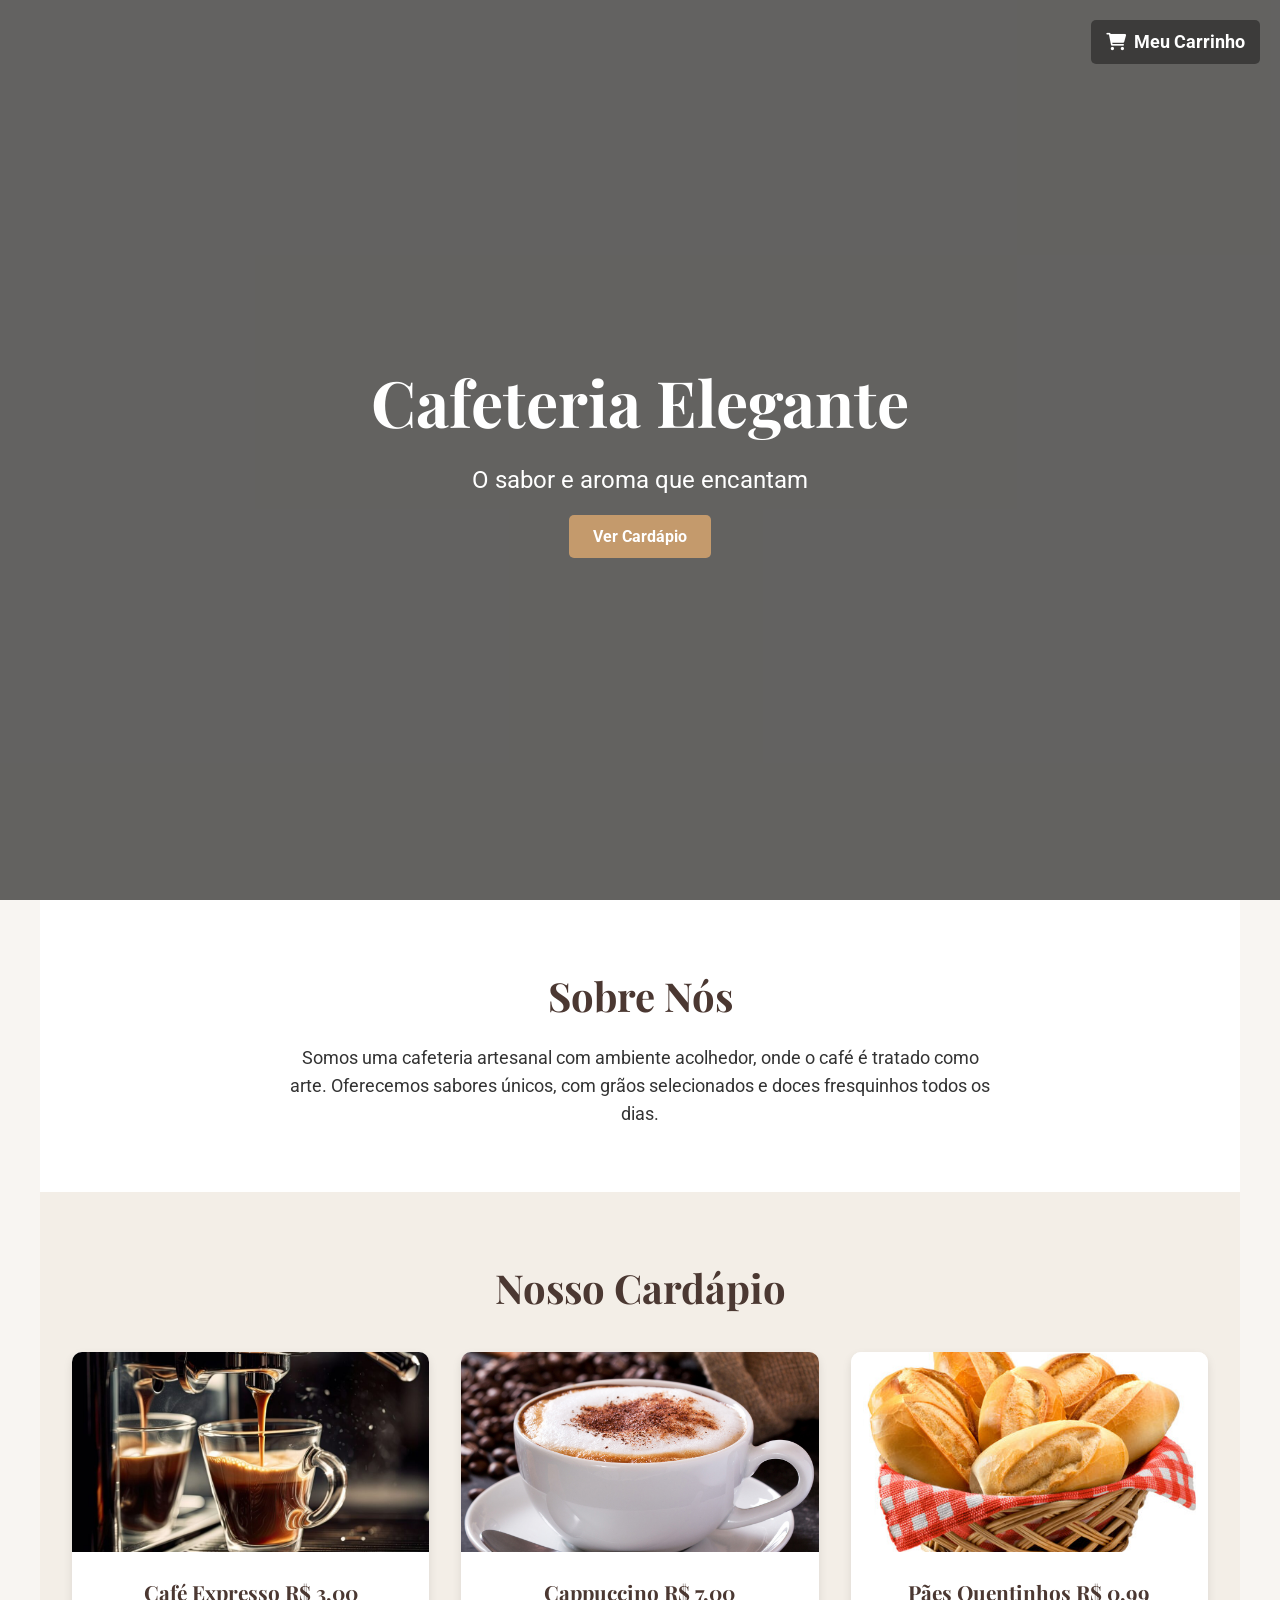
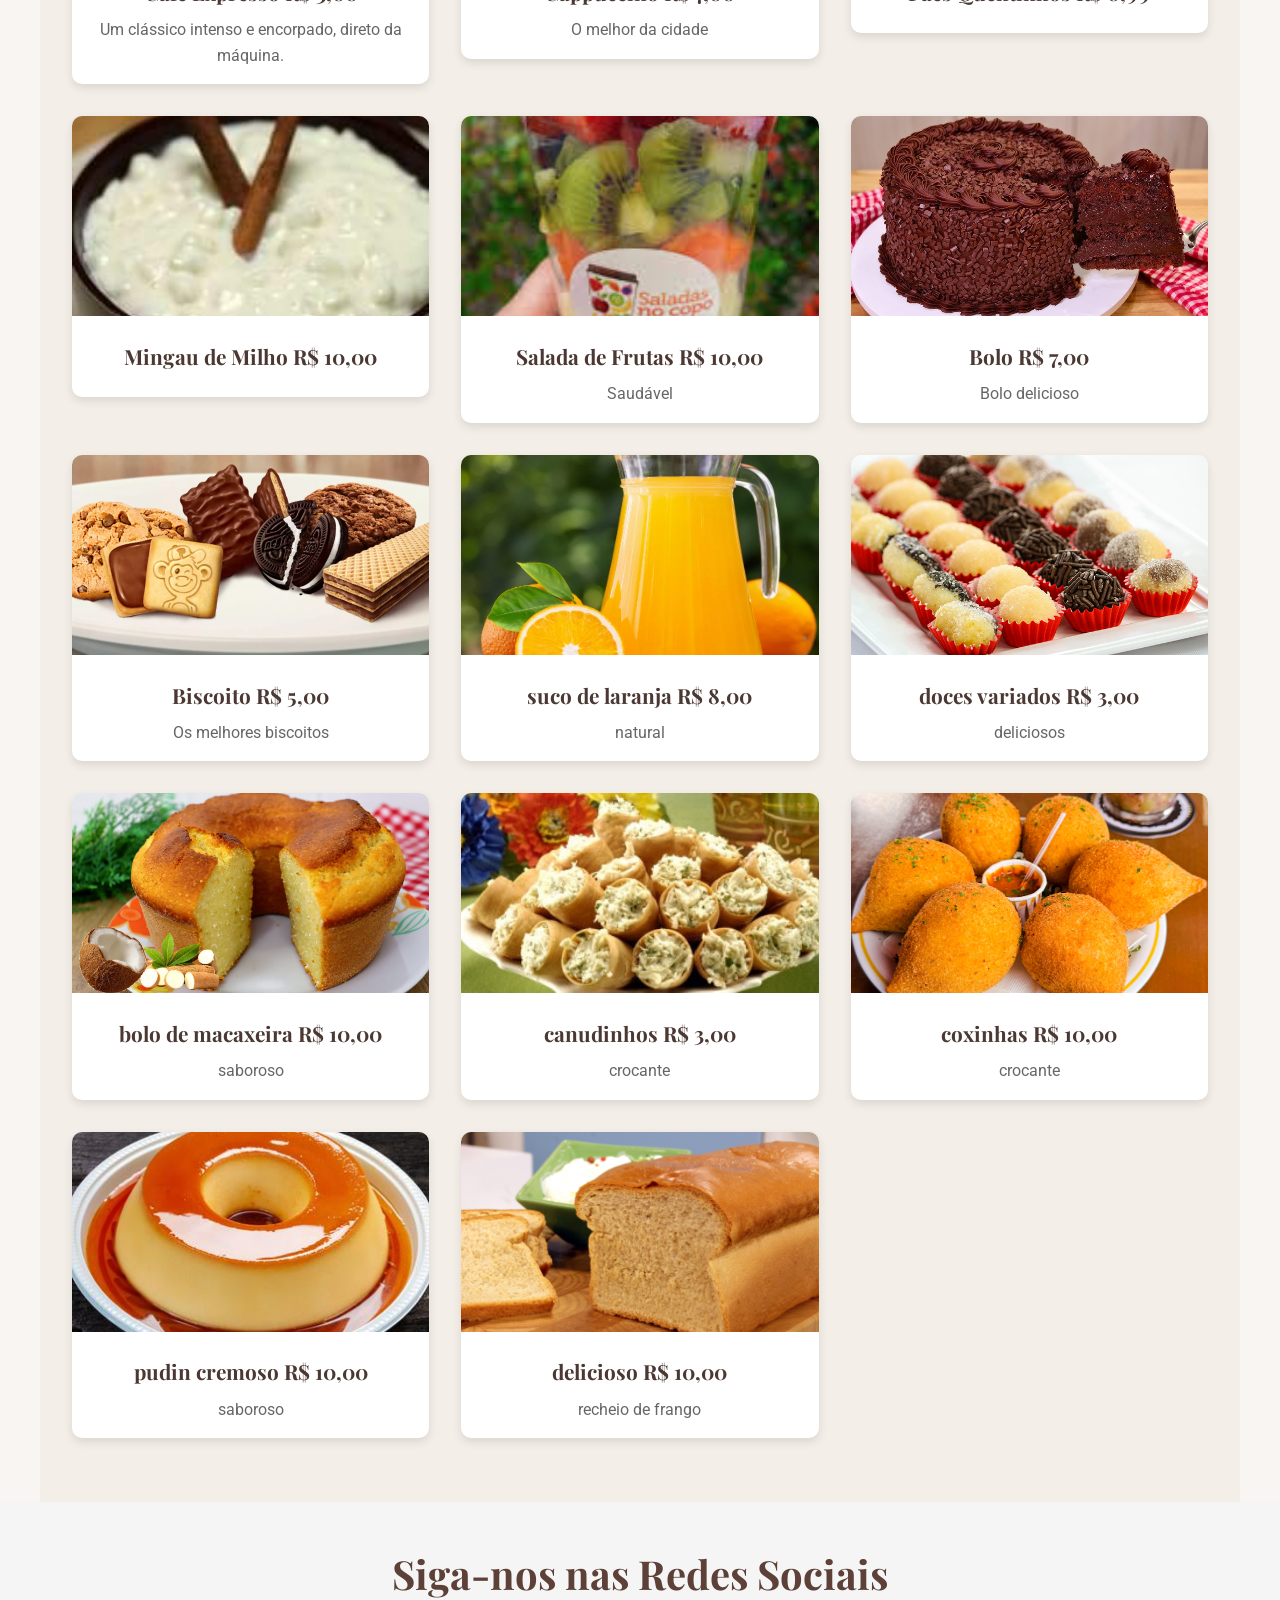
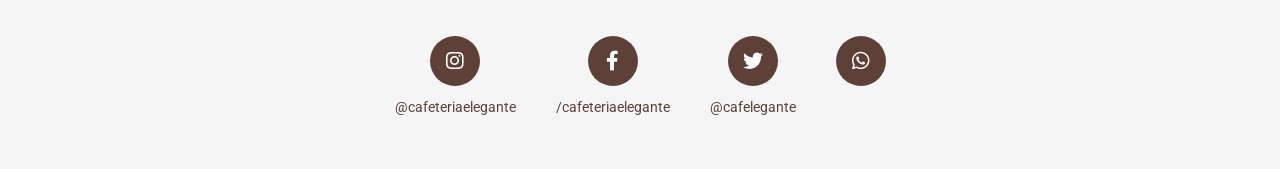
<file: index.html>
<!DOCTYPE html>
<html lang="pt-br">
<head>
    <meta charset="UTF-8" />
    <meta name="viewport" content="width=device-width, initial-scale=1.0" />
    <title>Cafeteria Elegante</title>
    <link rel="stylesheet" href="style.css" />
    <link href="https://fonts.googleapis.com/css2?family=Playfair+Display:wght@600&family=Roboto&display=swap" rel="stylesheet">
    
    <link rel="stylesheet" href="https://cdnjs.cloudflare.com/ajax/libs/font-awesome/6.0.0-beta3/css/all.min.css">
    <style>
        /* Estilos para as redes sociais */
        .social-section {
            background-color: #f5f5f5;
            padding: 40px 0;
            text-align: center;
        }
        
        .social-section h2 {
            font-family: 'Playfair Display', serif;
            color: #5d4037;
            margin-bottom: 20px;
        }
        
        .social-links {
            display: flex;
            justify-content: center;
            gap: 20px;
            flex-wrap: wrap;
        }
        
        .social-link {
            display: inline-flex;
            align-items: center;
            justify-content: center;
            width: 50px;
            height: 50px;
            background-color: #5d4037;
            color: white;
            border-radius: 50%;
            text-decoration: none;
            transition: all 0.3s ease;
            font-size: 20px;
        }
        
        .social-link:hover {
            background-color: #8d6e63;
            transform: translateY(-3px);
        }
        
        .social-handle {
            margin-top: 10px;
            font-size: 14px;
            color: #5d4037;
        }
        
        .social-item {
            display: flex;
            flex-direction: column;
            align-items: center;
            margin: 10px;
        }
        
        /* Estilos para o rodapé com redes sociais */
        footer {
            background-color: #5d4037;
            color: white;
            padding: 30px 0;
            text-align: center;
        }
        
        .footer-content {
            max-width: 1200px;
            margin: 0 auto;
            padding: 0 20px;
        }
        
        .footer-social {
            margin-bottom: 20px;
        }
        
        .footer-social .social-link {
            background-color: rgba(255, 255, 255, 0.2);
            margin: 0 5px;
        }
        
        .footer-social .social-link:hover {
            background-color: rgba(255, 255, 255, 0.4);
        }
    </style>
</head>
<body>

    <header class="hero">
        
        <nav class="carrinho-nav-overlay">
            <a href="carrinho.html" class="nav-link">
                <i class="fa-solid fa-shopping-cart"></i> Meu Carrinho
            </a>
        </nav>
        
        <div class="hero-text">
            <h1>Cafeteria Elegante</h1>
            <p>O sabor e aroma que encantam</p>
            <a href="#menu" class="btn">Ver Cardápio</a>
        </div>
    </header>

    <section class="about">
        <h2>Sobre Nós</h2>
        <p>Somos uma cafeteria artesanal com ambiente acolhedor, onde o café é tratado como arte. Oferecemos sabores únicos, com grãos selecionados e doces fresquinhos todos os dias.</p>
    </section>

    <section class="menu" id="menu">
        <h2>Nosso Cardápio</h2>
        <div class="menu-grid" id="menu-grid">
        </div>
    </section>

    <!-- Nova seção de redes sociais -->
    <section class="social-section">
        <h2>Siga-nos nas Redes Sociais</h2>
        <div class="social-links">
            <div class="social-item">
                <a href="https://www.instagram.com/cafeteriaelegante" class="social-link" target="_blank">
                    <i class="fab fa-instagram"></i>
                </a>
                <span class="social-handle">@cafeteriaelegante</span>
            </div>
            <div class="social-item">
                <a href="https://www.facebook.com/cafeteriaelegante" class="social-link" target="_blank">
                    <i class="fab fa-facebook-f"></i>
                </a>
                <span class="social-handle">/cafeteriaelegante</span>
            </div>
            <div class="social-item">
                <a href="https://www.twitter.com/cafelegante" class="social-link" target="_blank">
                    <i class="fab fa-twitter"></i>
                </a>
                <span class="social-handle">@cafelegante</span>
            </div>
            <div class="social-item">
                <a href="https://wa.me/559191976079" class="social-link" target="_blank">
                    <i class="fab fa-whatsapp"></i>
                </a>
                <span class="social-handle"></span>
            </div>
        </div>
    </section>

        <script>
        // Função para carregar os produtos do arquivo JSON e exibir
        async function carregarProdutos() {
            try {
                const response = await fetch('produtos.json');
                const produtos = await response.json();
                const menuGrid = document.getElementById('menu-grid');
                
                // Limpa qualquer conteúdo pré-existente
                menuGrid.innerHTML = '';

                // Itera sobre cada produto e cria o card HTML
                produtos.forEach(produto => {
                    const cardHtml = `
                        <a href="produto.html?id=${produto.id}">
                            <div class="card">
                                <img src="${produto.imagem}" alt="${produto.nome}">
                                <h3>${produto.nome} R$ ${produto.preco}</h3>
                                <p>${produto.descricao}</p>
                            </div>
                        </a>
                    `;
                    menuGrid.innerHTML += cardHtml;
                });

            } catch (error) {
                console.error('Erro ao carregar os produtos:', error);
            }
        }

        // Chama a função para carregar os produtos quando a página for totalmente carregada
        document.addEventListener('DOMContentLoaded', carregarProdutos);
    </script>

</body>
</html>
</file>
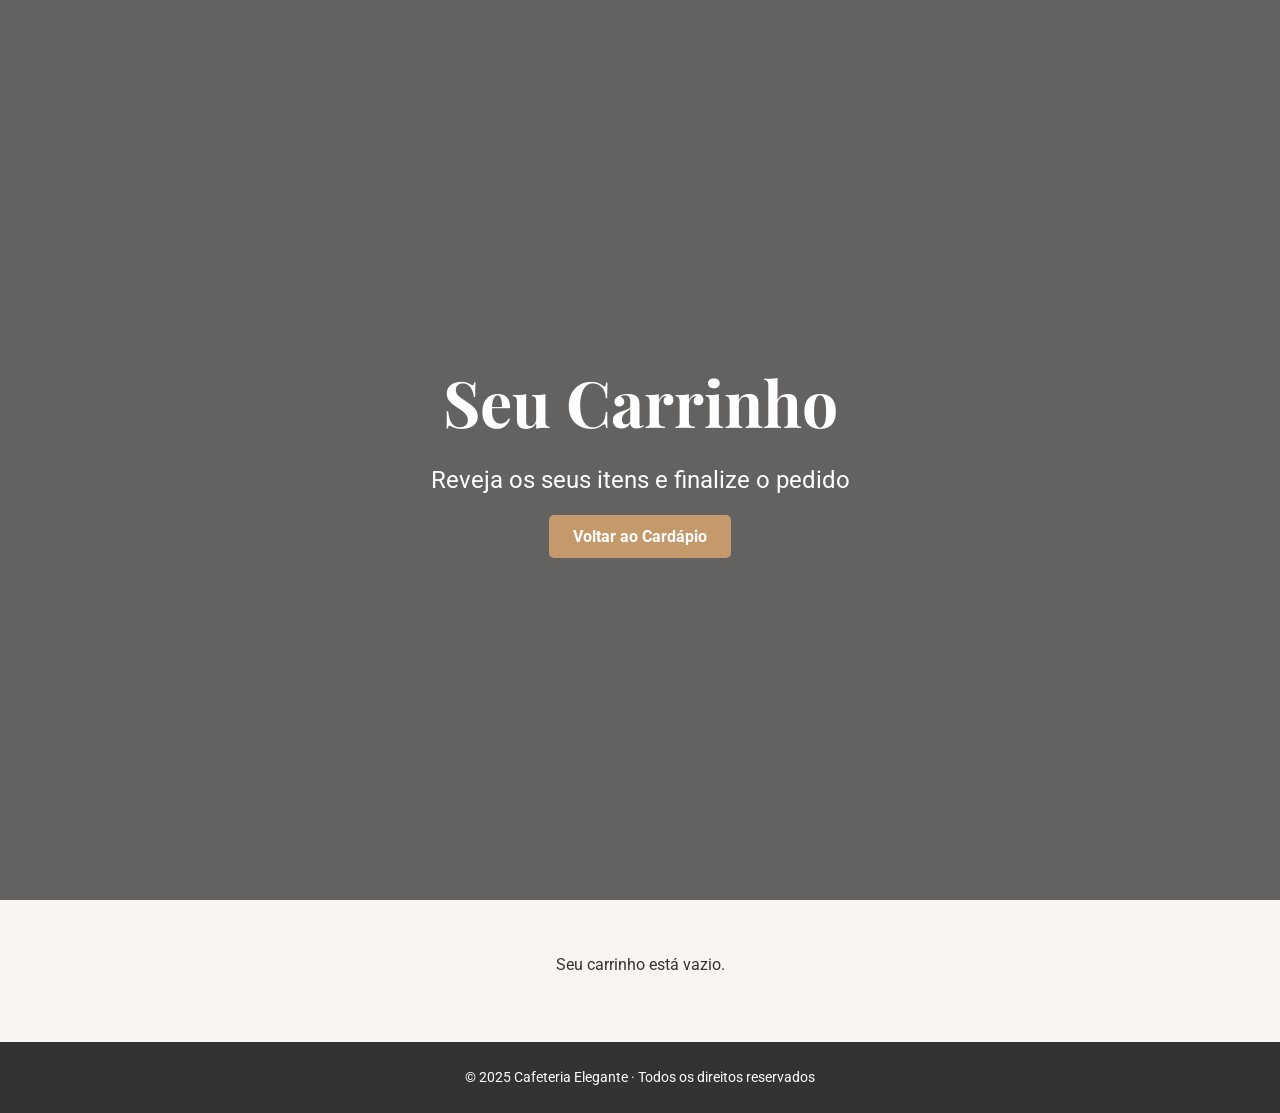
<file: carrinho.html>
<!DOCTYPE html>
<html lang="pt-br">
<head>
    <meta charset="UTF-8">
    <meta name="viewport" content="width=device-width, initial-scale=1.0">
    <title>Meu Carrinho - Cafeteria Elegante</title>
    <link rel="stylesheet" href="style.css">
    <link href="https://fonts.googleapis.com/css2?family=Playfair+Display:wght@600&family=Roboto&display=swap" rel="stylesheet">
</head>
<body>

    <header class="hero">
        <div class="hero-text">
            <h1>Seu Carrinho</h1>
            <p>Reveja os seus itens e finalize o pedido</p>
            <a href="index.html" class="btn">Voltar ao Cardápio</a>
        </div>
    </header>

    <section class="carrinho-container">
        <div id="itens-carrinho">
            </div>

        <div id="resumo-carrinho" style="display: none;">
            <div class="carrinho-total">
                <p>Total: <span id="valor-total">R$ 0,00</span></p>
            </div>
            <div class="finalizar-pedido">
                <button class="btn" onclick="finalizarPedido()">Finalizar Pedido</button>
            </div>
        </div>

        <p id="carrinho-vazio" style="text-align: center; margin-top: 20px; display: none;">Seu carrinho está vazio.</p>
    </section>

    <footer>
        <p>© 2025 Cafeteria Elegante · Todos os direitos reservados</p>
    </footer>

    <script src="carrinho.js"></script>

</body>
</html>
</file>
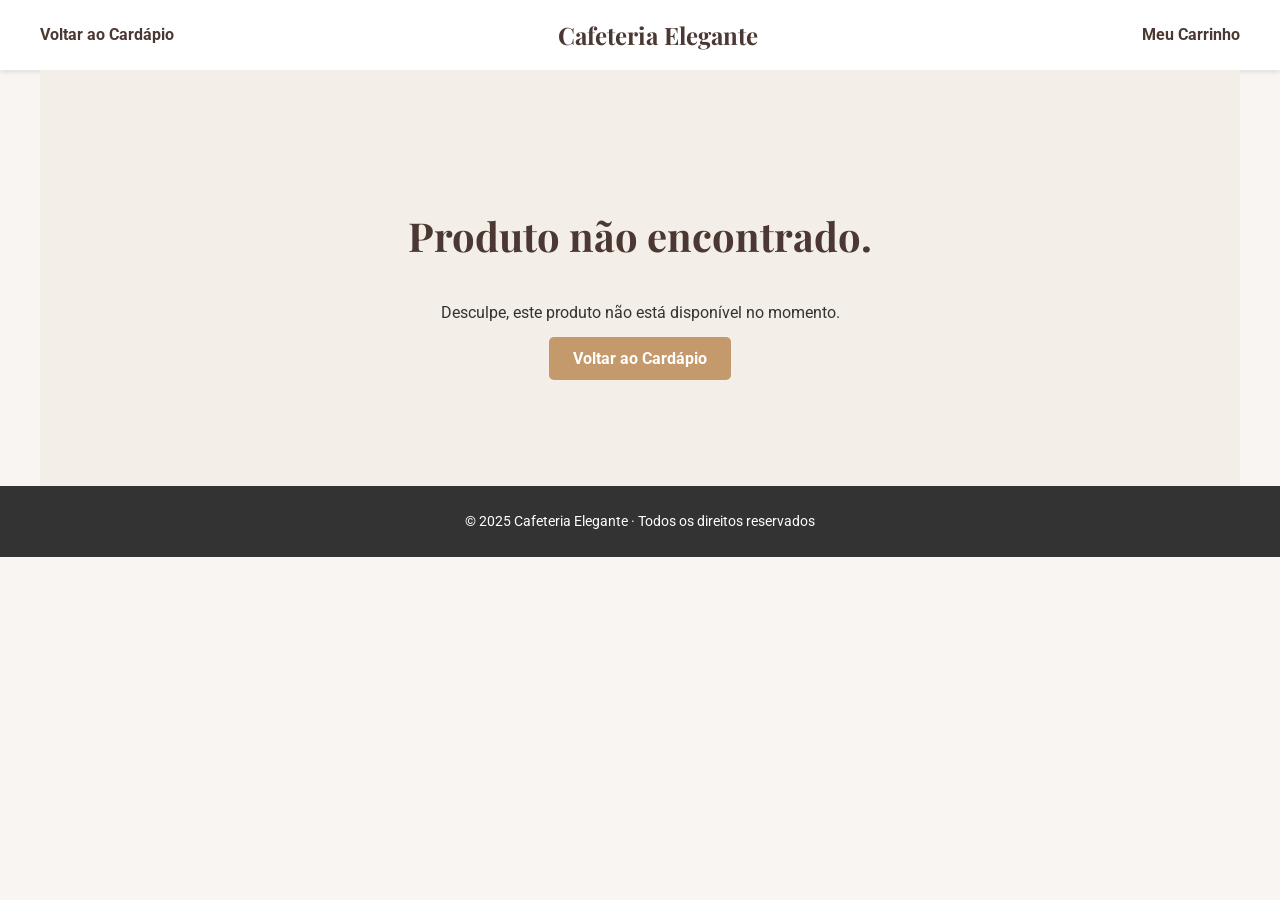
<file: produto.html>
<!DOCTYPE html>
<html lang="pt-br">
<head>
    <meta charset="UTF-8">
    <meta name="viewport" content="width=device-width, initial-scale=1.0">
    <title id="titulo-pagina">Produto - Cafeteria Elegante</title>
    <link rel="stylesheet" href="style.css">
    <link href="https://fonts.googleapis.com/css2?family=Playfair+Display:wght@600&family=Roboto&display=swap" rel="stylesheet">
</head>
<body>

    <header class="header-inner">
        <nav class="nav-container">
            <a href="index.html" class="nav-link">Voltar ao Cardápio</a>
            <h1 class="logo">Cafeteria Elegante</h1>
            <a href="carrinho.html" class="nav-link">Meu Carrinho</a>
        </nav>
    </header>

    <section class="menu"> 
        <div class="expresso-details" id="detalhes-produto-container">
            <p style="text-align: center; width: 100%; padding: 40px 0;">Carregando detalhes do produto...</p>
        </div>
    </section>

    <footer>
        <p>© 2025 Cafeteria Elegante · Todos os direitos reservados</p>
    </footer>

    <script src="script.js"></script>

</body>
</html>
</file>
<file: style.css>
/* ==================================== */
/* 1. RESET E ESTILOS BASE              */
/* ==================================== */
* {
    margin: 0;
    padding: 0;
    box-sizing: border-box;
}

:root {
    /* Paleta de Cores */
    --cor-principal: #4b3832; /* Marrom Escuro/Café */
    --cor-secundaria: #c49a6c; /* Caramelo/Dourado */
    --cor-fundo-claro: #f8f5f2; /* Creme Suave */
    --cor-fundo-menu: #f3eee7; /* Bege */
    --cor-texto-escuro: #333;
    --cor-texto-claro: #fff;
}

body {
    font-family: 'Roboto', sans-serif;
    background-color: var(--cor-fundo-claro);
    color: var(--cor-texto-escuro);
    line-height: 1.6;
}

h1, h2, h3 {
    font-family: 'Playfair Display', serif;
    color: var(--cor-principal);
}

.btn {
    background-color: var(--cor-secundaria);
    padding: 0.75rem 1.5rem;
    color: var(--cor-texto-claro);
    text-decoration: none;
    font-weight: bold;
    border-radius: 5px;
    transition: background-color 0.3s ease;
    border: none; /* Garante que o botão não tenha borda se for usado como <button> */
}

.btn:hover {
    background-color: #a97c4f;
}

/* ==================================== */
/* 2. HEADER E NAVEGAÇÃO                */
/* ==================================== */
/* Estilo para a página de produto/carrinho */
.header-inner {
    background-color: var(--cor-texto-claro);
    padding: 1rem 2rem;
    box-shadow: 0 2px 5px rgba(0, 0, 0, 0.1);
}

.nav-container {
    display: flex;
    justify-content: space-between;
    align-items: center;
    max-width: 1200px;
    margin: auto;
}

.nav-link {
    color: var(--cor-principal);
    text-decoration: none;
    font-weight: bold;
    font-family: 'Roboto', sans-serif;
    transition: color 0.3s ease;
}

.nav-link:hover {
    color: var(--cor-secundaria);
}

.logo {
    font-size: 1.5rem;
    margin: 0;
}

/* --- Hero Section (Index/Carrinho) --- */
.hero {
    background-image: url('https://images.unsplash.com/photo-1509042239860-f550ce710b93?auto=format&fit=crop&w=1600&q=80');
    background-size: cover;
    background-position: center;
    height: 100vh;
    display: flex;
    align-items: center;
    justify-content: center;
    position: relative;
    color: var(--cor-texto-claro);
    text-align: center;
}

.hero::before {
    content: '';
    position: absolute;
    top: 0;
    left: 0;
    width: 100%;
    height: 100%;
    background-color: rgba(0, 0, 0, 0.6);
}

.hero-text {
    position: relative;
    z-index: 1;
}

.hero h1 {
    font-size: 4rem;
    margin-bottom: 0.5rem;
    color: var(--cor-texto-claro);
}

.hero p {
    font-size: 1.5rem;
    margin-bottom: 1.5rem;
}

/* --- Carrinho Flutuante (Index) --- */
.carrinho-nav-overlay {
    position: absolute;
    top: 0;
    right: 0;
    z-index: 10;
    padding: 20px;
}

.carrinho-nav-overlay .nav-link {
    color: var(--cor-texto-claro);
    background-color: rgba(0, 0, 0, 0.4);
    padding: 8px 15px;
    border-radius: 5px;
    font-size: 1.1rem;
    display: flex;
    align-items: center;
    gap: 8px;
    font-weight: bold;
}

.carrinho-nav-overlay .nav-link:hover {
    background-color: rgba(0, 0, 0, 0.6);
    color: var(--cor-secundaria);
}

/* ==================================== */
/* 3. SEÇÕES GERAIS (ABOUT/MENU)        */
/* ==================================== */
.about, .menu, .carrinho-container {
    padding: 4rem 2rem;
    max-width: 1200px;
    margin: auto;
}

.about {
    background-color: var(--cor-texto-claro);
    text-align: center;
}

.menu {
    background-color: var(--cor-fundo-menu);
    text-align: center;
}

h2 {
    font-size: 2.5rem;
    margin-bottom: 1rem;
}

.about p {
    max-width: 700px;
    margin: auto;
    font-size: 1.1rem;
}

.menu h2 {
    margin-bottom: 2rem;
}

.menu-grid {
    display: grid;
    grid-template-columns: repeat(auto-fit, minmax(280px, 1fr));
    gap: 2rem;
    max-width: 1200px;
    margin: auto;
}

.card {
    background: var(--cor-texto-claro);
    border-radius: 10px;
    overflow: hidden;
    box-shadow: 0 4px 10px rgba(0, 0, 0, 0.1);
    transition: transform 0.3s ease;
    text-align: center;
}

.card:hover {
    transform: translateY(-5px);
}

.card img {
    width: 100%;
    height: 200px;
    object-fit: cover;
}

.card h3 {
    margin: 1rem 0 0.5rem;
    font-size: 1.3rem;
    color: var(--cor-principal);
}

.card p {
    padding: 0 1rem 1rem;
    font-size: 1rem;
    color: #666;
}

.menu-grid a {
    text-decoration: none;
    color: inherit;
}


/* ==================================== */
/* 4. PÁGINA DE PRODUTO (produto.html)  */
/* ==================================== */

.expresso-details {
    display: flex;
    flex-direction: row; 
    align-items: flex-start;
    max-width: 900px;
    margin: 0 auto;
    gap: 40px; 
    padding-top: 20px;
    text-align: left;
}

.expresso-details img {
    width: 100%;
    max-width: 400px; 
    min-width: 300px;
    border-radius: 10px;
    object-fit: cover;
}

.expresso-content {
    display: flex;
    flex-direction: column;
    flex-grow: 1;
}

.expresso-details p {
    max-width: none;
    margin-bottom: 20px;
}

.expresso-details ul {
    list-style-type: none;
    padding: 0;
    margin-bottom: 30px;
}

.expresso-details li {
    margin-bottom: 5px;
    font-size: 1.1rem;
}

/* --- Seção de Pedido (Comum) --- */
.pedido-section {
    display: flex;
    flex-direction: column;
    align-items: flex-start;
    gap: 15px;
    margin-top: 30px;
    padding: 25px;
    background-color: #f7f3ed;
    border-radius: 10px;
    box-shadow: 0 4px 8px rgba(0, 0, 0, 0.1);
}

.pedido-section h3 {
    font-size: 1.8em;
    color: var(--cor-principal);
    margin-bottom: 0;
}

.pedido-section label {
    font-size: 1em;
    color: #6a5752;
}

/* Campo de quantidade (usado no produto.html) */
#quantidade-produto { 
    width: 80px;
    padding: 8px;
    text-align: center;
    border: 1px solid #d4c2a4;
    border-radius: 5px;
    font-size: 1em;
    color: var(--cor-principal);
    -moz-appearance: textfield;
}

/* Remoção das setas do input number */
#quantidade-produto::-webkit-outer-spin-button,
#quantidade-produto::-webkit-inner-spin-button {
    -webkit-appearance: none;
    margin: 0;
}


.pedido-section button {
    background-color: var(--cor-principal);
    color: var(--cor-texto-claro);
    border: none;
    padding: 12px 25px;
    font-weight: bold;
    text-transform: uppercase;
    border-radius: 5px;
    cursor: pointer;
    transition: background-color 0.3s ease, transform 0.2s ease;
    letter-spacing: 1px;
}

.pedido-section button:hover {
    background-color: #6a5752;
    transform: translateY(-2px);
}

.pedido-section button:active {
    transform: translateY(0);
}

/* ==================================== */
/* 5. PÁGINA DO CARRINHO (carrinho.html)*/
/* ==================================== */

.carrinho-container {
    padding-top: 2rem;
    max-width: 800px;
    text-align: left;
}

.carrinho-item {
    display: flex;
    align-items: center;
    justify-content: space-between;
    padding: 20px 0;
    border-bottom: 1px solid #d4c2a4;
    gap: 15px;
}

/* Estilo para a Miniatura do Produto */
.carrinho-imagem img {
    width: 80px;
    height: 80px;
    object-fit: cover;
    border-radius: 5px;
}

.carrinho-info {
    flex-grow: 1; 
}

.carrinho-info h3 {
    margin: 0;
    font-size: 1.2rem;
}

.carrinho-info p {
    margin: 5px 0 0;
    color: #666;
    font-size: 0.9rem;
}

.carrinho-info .subtotal-item {
    font-weight: bold;
    color: var(--cor-principal);
    margin-top: 10px;
}

.carrinho-quantidade {
    display: flex;
    flex-direction: column; 
    align-items: flex-end; 
    gap: 5px;
    min-width: 120px;
}

/* --- NOVO: Estilização do Grupo de Quantidade Estilizado (+/-) --- */

.carrinho-quantidade-group {
    display: flex;
    align-items: center;
    gap: 0;
    border: 1px solid #d4c2a4; 
    border-radius: 5px;
    overflow: hidden; 
    margin-bottom: 10px; 
}

.btn-quantidade {
    background-color: #f7f3ed; 
    color: var(--cor-principal);
    border: none;
    padding: 8px 12px;
    font-size: 1.1rem;
    font-weight: bold;
    cursor: pointer;
    transition: background-color 0.2s ease;
    height: 35px;
    line-height: 1;
}

.btn-quantidade:hover {
    background-color: #e0d9d0;
}

/* O input do carrinho agora é type="text" e readonly */
.carrinho-quantidade-group input[type="text"] {
    width: 40px;
    padding: 5px 0;
    text-align: center;
    border: none;
    background-color: var(--cor-texto-claro);
    color: var(--cor-principal);
    font-size: 1em;
    height: 35px;
}

.carrinho-quantidade-group .btn-quantidade:first-child {
    border-right: 1px solid #d4c2a4;
}

.carrinho-quantidade-group .btn-quantidade:last-of-type {
    border-left: 1px solid #d4c2a4;
}
/* --- FIM Estilização do Grupo de Quantidade --- */


.btn-remover {
    background-color: #d44949;
    color: var(--cor-texto-claro);
    border: none;
    padding: 5px 10px;
    border-radius: 5px;
    cursor: pointer;
    transition: background-color 0.3s ease;
}

.btn-remover:hover {
    background-color: #c03d3d;
}

.carrinho-total {
    text-align: right;
    margin-top: 25px;
    font-size: 1.5rem;
    font-weight: bold;
    color: var(--cor-principal);
}

.finalizar-pedido {
    text-align: right;
    margin-top: 20px;
}

/* ==================================== */
/* 6. FOOTER                            */
/* ==================================== */
footer {
    background-color: #333;
    color: var(--cor-texto-claro);
    text-align: center;
    padding: 1.5rem;
    font-size: 0.9rem;
}

/* ==================================== */
/* 7. RESPONSIVIDADE                    */
/* ==================================== */

@media (max-width: 768px) {
    /* Ajustes Gerais */
    .hero h1 {
        font-size: 3rem;
    }
    .hero p {
        font-size: 1.2rem;
    }
    h2 {
        font-size: 2rem;
    }

    /* Produto.html: Empilha Imagem e Conteúdo */
    .expresso-details {
        flex-direction: column;
        align-items: center;
        text-align: center;
        gap: 20px;
    }
    
    .expresso-details img {
        max-width: 100%;
        min-width: unset;
    }

    .pedido-section {
        align-items: center;
        width: 100%;
    }

    /* Carrinho.html: Ajusta layout de item */
    .carrinho-item {
        flex-wrap: wrap;
        justify-content: space-around;
        text-align: center;
    }
    .carrinho-info {
        flex-basis: 100%;
        text-align: center;
        margin-bottom: 15px;
    }
    /* Atualização de responsividade do carrinho para os botões +/- */
    .carrinho-quantidade {
        flex-direction: column; /* Mantém empilhado */
        align-items: center; /* Centraliza horizontalmente */
        width: 100%;
    }
}
</file>
